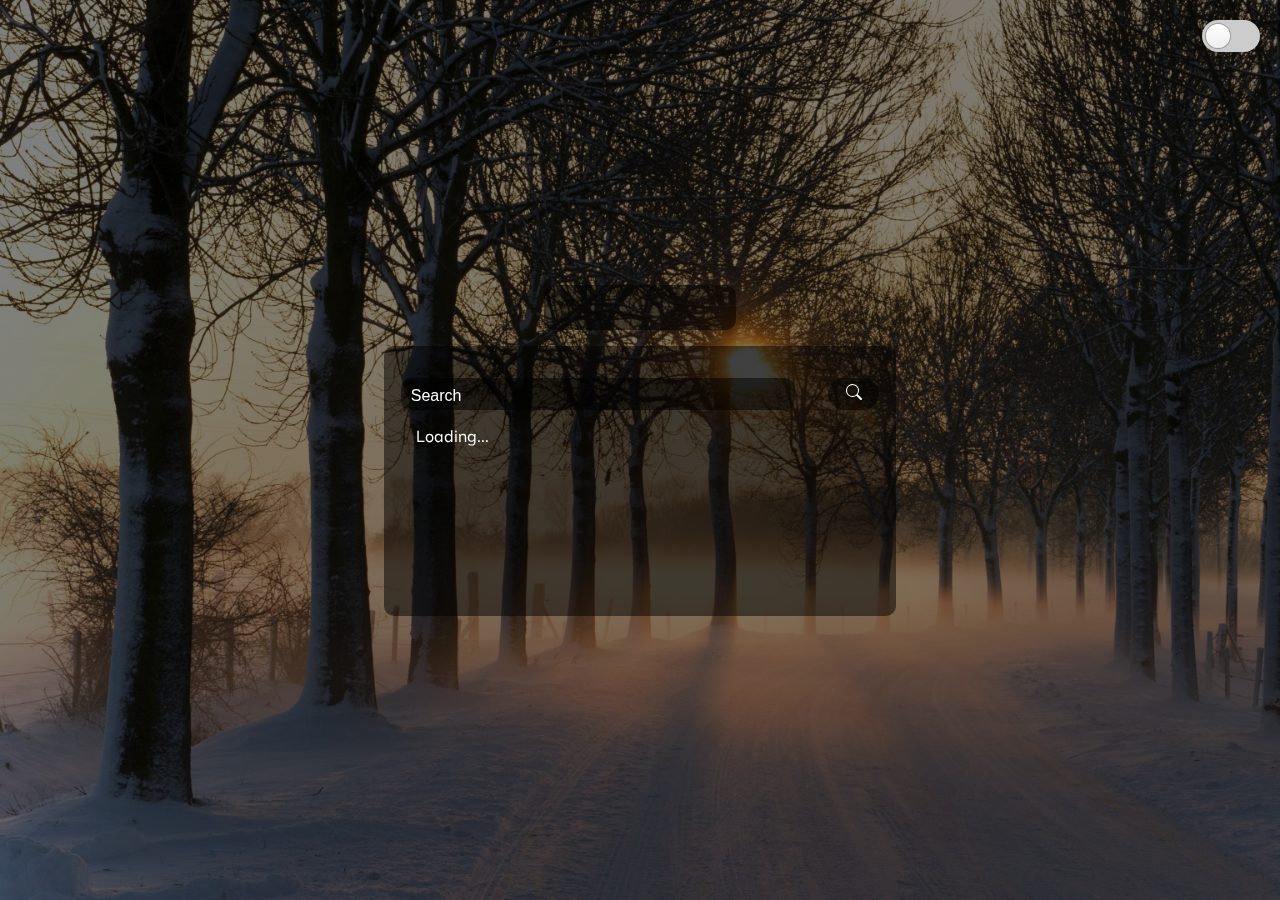
<file: index.html>
<!DOCTYPE html>
<html lang="en">

<head>
    <link rel="stylesheet" href="style.css">
    <meta charset="UTF-8">
    <meta name="viewport" content="width=device-width, initial-scale=1.0">
    <title>ghajar weather</title>
</head>

<body>
    <label class="toggle">
        <input class="toggle-checkbox" type="checkbox">
        <div class="toggle-switch"></div>
    </label>

    <pre class="time"></pre>
    <div class="all">
        <div class="searchBar">
            <input id="searchTXF" type="text" placeholder="Search">
            <button id="searchBTN"><svg  xmlns="http://www.w3.org/2000/svg" width="16" height="16" fill="white" class="bi bi-search" viewBox="0 0 16 16"> <path d="M11.742 10.344a6.5 6.5 0 1 0-1.397 1.398h-.001c.03.04.062.078.098.115l3.85 3.85a1 1 0 0 0 1.415-1.414l-3.85-3.85a1.007 1.007 0 0 0-.115-.1zM12 6.5a5.5 5.5 0 1 1-11 0 5.5 5.5 0 0 1 11 0z"/> </svg> </button>
        </div>
        <p id="searchStatus">Loading...</p>
    </div>



    <script src="Test.js"></script>
</body>

</html>
</file>
<file: style.css>
@import url("https://fonts.googleapis.com/css2?family=Muli&display=swap");
* {
    margin: 0;
    padding: 0;
}
html {
    font-size: 100%;
    width: 100vw;
    height: 100vh;
    font-family: "Muli", sans-serif;
}
body {
    backdrop-filter: brightness(50%);
    width: 100vw;
    height: 100vh;
    background-image: url("sky_clouds-wallpaper-1920x1080.jpg");
    background-size: cover;
    display: flex;
    flex-direction: column;
    justify-content: center;
    align-items: center;
    color: white;
    font-size: 1rem;

}
.all {
    width: 40%;
    height: 30%;
    background-color: rgba(0, 0, 0, 0.5);
    border-radius: 10px;
}
.searchBar {
    margin-top: 2rem;
    /*margin-bottom: 1rem;*/
    height: 2rem;
    width: 100%;
    display: flex;
    justify-content: space-around;
    align-items: center;
}
.searchBar input, .searchBar button{
    height: 100%;
    border-radius: 10px;
    border: none;
    margin-right: 0;
}
.searchBar input {
    padding-left: 10px;
    width: 75%;
    background-color: rgba(0, 0, 0, 0.5);
    color: white;
    font-size: 1.3rem;
}
.searchBar:focus {
    border: none;
 }
.searchBar input::placeholder {
    font-size: 1rem;
    color: white;
}
.searchBar button {
    width: 10%;
    border-radius: 50px;
    background-color: rgba(0, 0, 0, 0.5);
}
.searchBar button:hover {
    width: 12%;
    background-color: rgba(30, 30, 30, 0.5);
    cursor: pointer;
}
#searchStatus {
    margin-top: 1rem;
    margin-left: 2rem;
}
.afterSearchClick {
    height: 50%;
}
p{
    margin-left: 1.5rem;
}
.time {
    background-color: rgba(0, 0, 0, 0.5);
    width: 15%;
    height: 5%;
    border-radius: 10px;
    margin-bottom: 1rem;
    display: flex;
    align-items: center;
    justify-content: center;
}

.lightModAll {
    background-color: rgba(255, 255, 255, 0.5);
    color: black;
}
.timeLight {
    color: black;
    background-color: rgba(255, 255, 255, 0.5);

}



.toggle {
    cursor: pointer;
    display: inline-block;
}

.toggle-switch {
    display: inline-block;
    background: #ccc;
    border-radius: 16px;
    width: 58px;
    height: 32px;
    position: absolute;
    vertical-align: middle;
    transition: background 0.25s;
    top: 20px;
    right: 20px;
}
.toggle-switch:before, .toggle-switch:after {
    content: "";
}
.toggle-switch:before {
    display: block;
    background: linear-gradient(to bottom, #fff 0%, #eee 100%);
    border-radius: 50%;
    box-shadow: 0 0 0 1px rgba(0, 0, 0, 0.25);
    width: 24px;
    height: 24px;
    position: absolute;
    top: 4px;
    left: 4px;
    transition: left 0.25s;
}
.toggle:hover .toggle-switch:before {
    background: linear-gradient(to bottom, #fff 0%, #fff 100%);
    box-shadow: 0 0 0 1px rgba(0, 0, 0, 0.5);
}
.toggle-checkbox:checked + .toggle-switch {
    background: #56c080;
}
.toggle-checkbox:checked + .toggle-switch:before {
    left: 30px;
}

.toggle-checkbox {
    position: absolute;
    visibility: hidden;
}
</file>
